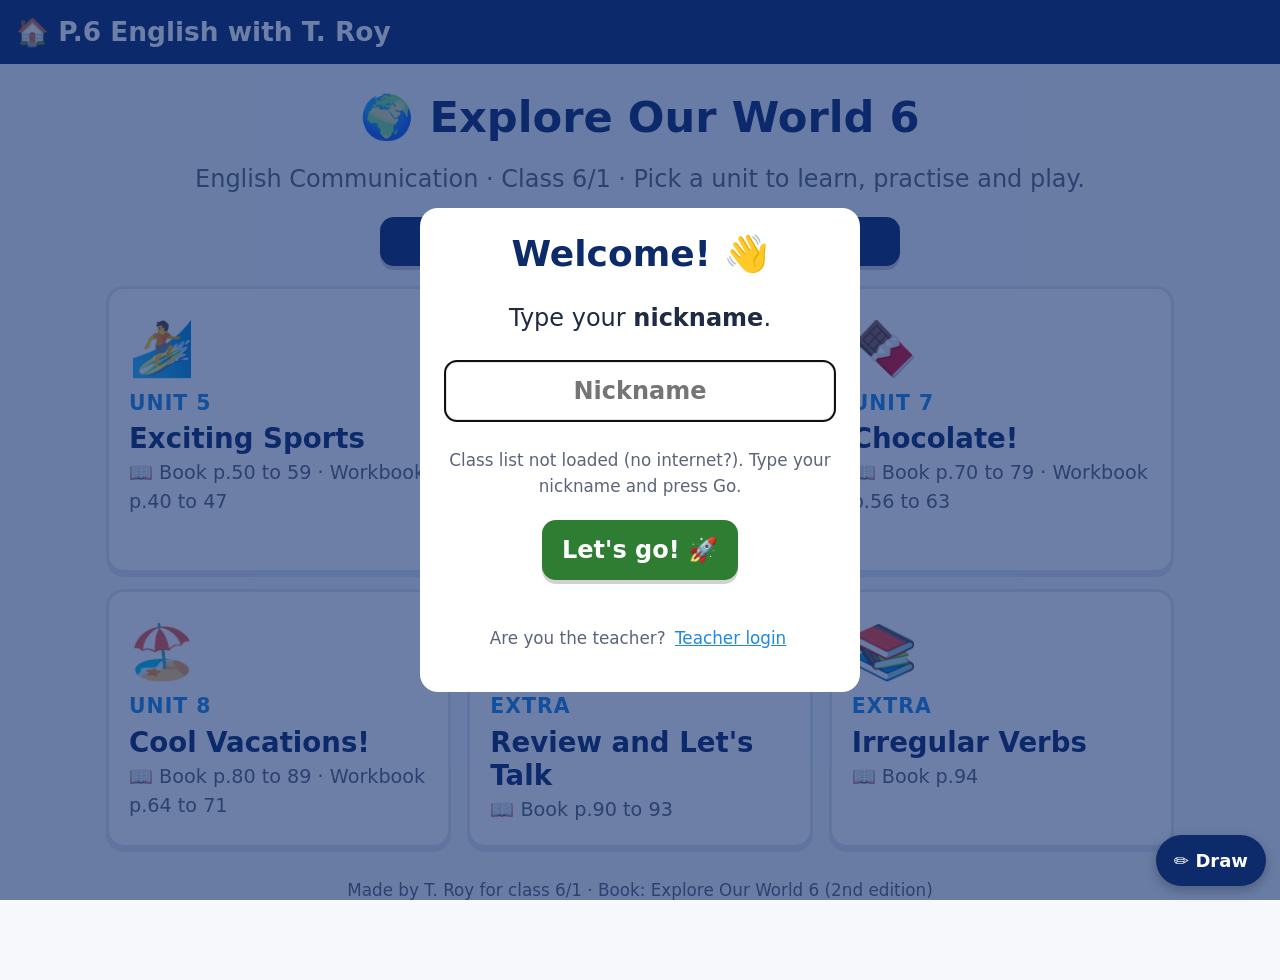
<file: index.html>
<!doctype html>
<html lang="en">
<head>
<meta charset="utf-8">
<meta name="viewport" content="width=device-width, initial-scale=1">
<meta name="robots" content="noindex, nofollow">
<title>P.6 English with T. Roy</title>
<link rel="icon" href="data:image/svg+xml,<svg xmlns='http://www.w3.org/2000/svg' viewBox='0 0 100 100'><text y='.9em' font-size='90'>🌍</text></svg>">
<link rel="stylesheet" href="css/style.css?v=19">
</head>
<body>
<header class="topbar">
  <a class="brand" href="index.html">🏠 P.6 English with T. Roy</a>
  <div id="studentBar"></div>
</header>
<main class="wrap">
  <section class="hero">
    <h1>🌍 Explore Our World 6</h1>
    <p>English Communication · Class 6/1 · Pick a unit to learn, practise and play.</p>
  </section>
  <div class="unitbar" style="max-width:520px;margin:10px auto 0"><a class="ubtn board" href="leaderboard.html">🏅 Leaderboard</a></div>
  <div class="unit-grid" id="units"></div>
  <p class="footer">Made by T. Roy for class 6/1 · Book: Explore Our World 6 (2nd edition)</p>
</main>
<script src="js/config.js?v=19"></script>
<script src="js/common.js?v=19"></script>
<script src="js/thai.js?v=19"></script>
<script src="js/draw.js?v=19"></script>
<script>
  const card = (u, isUnit) => `
    <a class="unit-card ${u.ready ? "" : "soon"}" href="unit.html?u=${u.id}">
      <div class="icon">${u.icon}</div>
      <div class="num">${isUnit ? "UNIT " + Number(u.id) : "EXTRA"}</div>
      <h2>${u.title}</h2>
      ${u.pages ? `<div class="pg">📖 ${u.pages}</div>` : `<div class="pg">📖 Back of the book</div>`}
      ${(b => b ? `<div class="done">🏅 Best test: ${b.score} / ${b.total}</div>` : "")(store.get("testBest_" + u.id, null))}
    </a>`;
  document.getElementById("units").innerHTML = UNITS.map(u => card(u, true)).join("") + EXTRAS.map(u => card(u, false)).join("");
  askName(false);
</script>
</body>
</html>
</file>
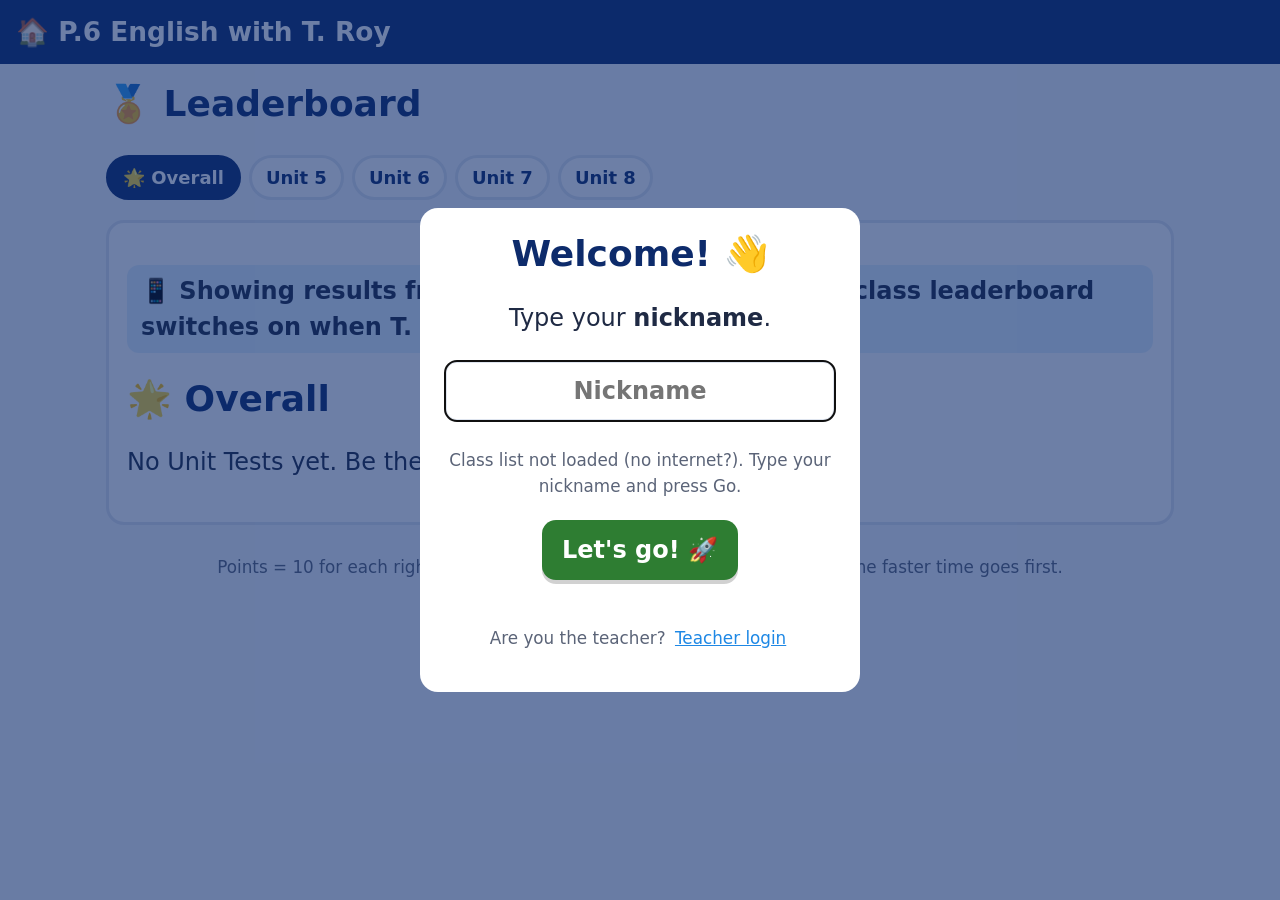
<file: leaderboard.html>
<!doctype html>
<html lang="en">
<head>
<meta charset="utf-8">
<meta name="viewport" content="width=device-width, initial-scale=1">
<meta name="robots" content="noindex, nofollow">
<title>Leaderboard | P.6 English with T. Roy</title>
<link rel="icon" href="data:image/svg+xml,<svg xmlns='http://www.w3.org/2000/svg' viewBox='0 0 100 100'><text y='.9em' font-size='90'>🏅</text></svg>">
<link rel="stylesheet" href="css/style.css?v=19">
</head>
<body>
<header class="topbar">
  <a class="brand" href="index.html">🏠 P.6 English with T. Roy</a>
  <div id="studentBar"></div>
</header>
<main class="wrap">
  <div class="unit-head"><h1>🏅 Leaderboard</h1></div>
  <div class="lb-tabs" id="lbUnits"></div>
  <div class="lb-tabs" id="lbClass"></div>
  <section class="panel" id="lbView"><p>Loading…</p></section>
  <p class="footer">Points = 10 for each right answer in your best Unit Test for each unit. Ties: the faster time goes first.</p>
</main>
<script src="js/config.js?v=19"></script>
<script src="js/common.js?v=19"></script>
<script src="js/leaderboard.js?v=19"></script>
</body>
</html>
</file>
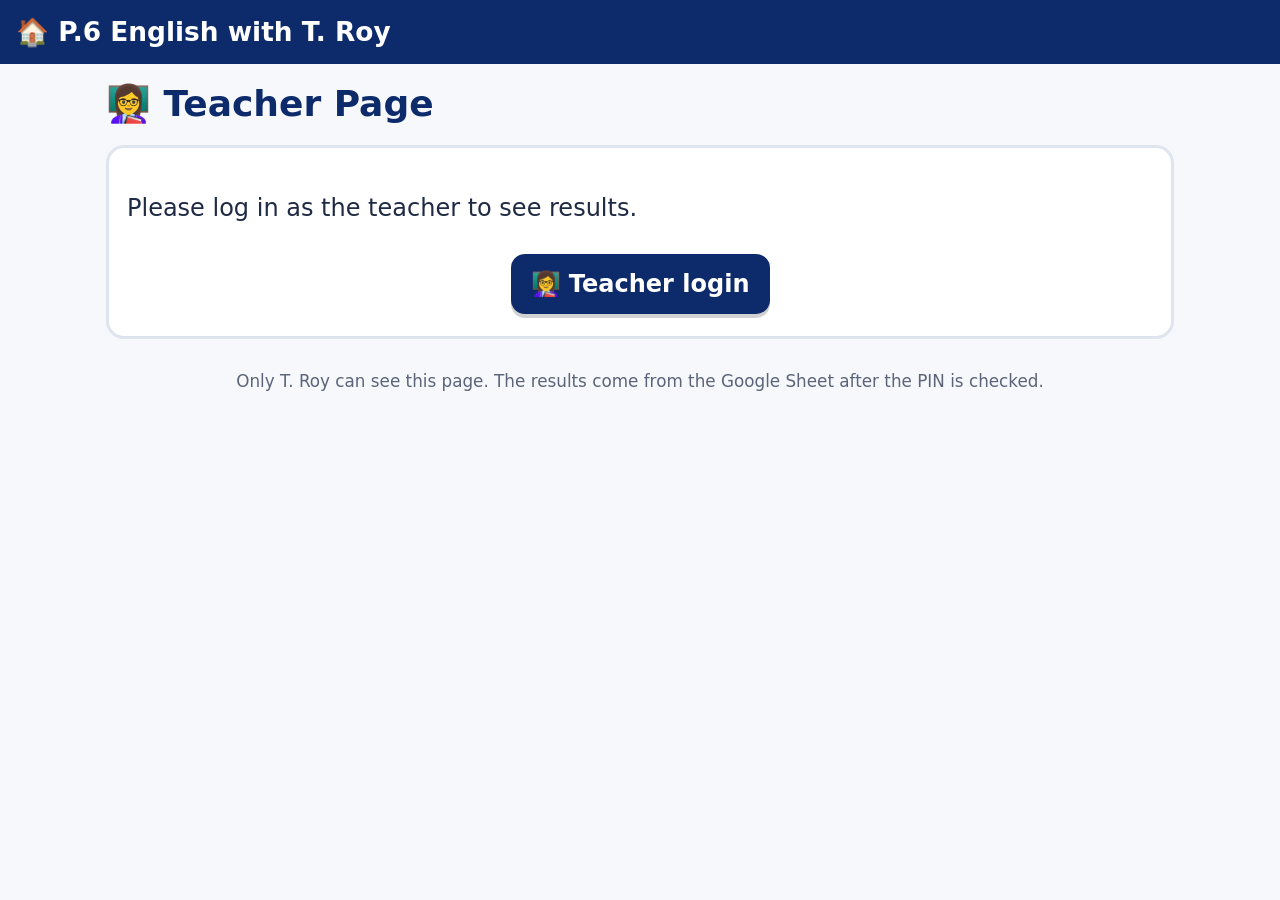
<file: teacher.html>
<!doctype html>
<html lang="en">
<head>
<meta charset="utf-8">
<meta name="viewport" content="width=device-width, initial-scale=1">
<meta name="robots" content="noindex, nofollow">
<title>Teacher Page | P.6 English with T. Roy</title>
<link rel="icon" href="data:image/svg+xml,<svg xmlns='http://www.w3.org/2000/svg' viewBox='0 0 100 100'><text y='.9em' font-size='90'>👩‍🏫</text></svg>">
<link rel="stylesheet" href="css/style.css?v=19">
</head>
<body>
<header class="topbar">
  <a class="brand" href="index.html">🏠 P.6 English with T. Roy</a>
  <div id="studentBar"></div>
</header>
<main class="wrap">
  <div class="unit-head"><h1>👩‍🏫 Teacher Page</h1></div>
  <section id="tView"><div class="panel"><p>Loading…</p></div></section>
  <p class="footer">Only T. Roy can see this page. The results come from the Google Sheet after the PIN is checked.</p>
</main>
<script src="js/config.js?v=19"></script>
<script src="js/common.js?v=19"></script>
<script src="js/teacher.js?v=19"></script>
</body>
</html>
</file>
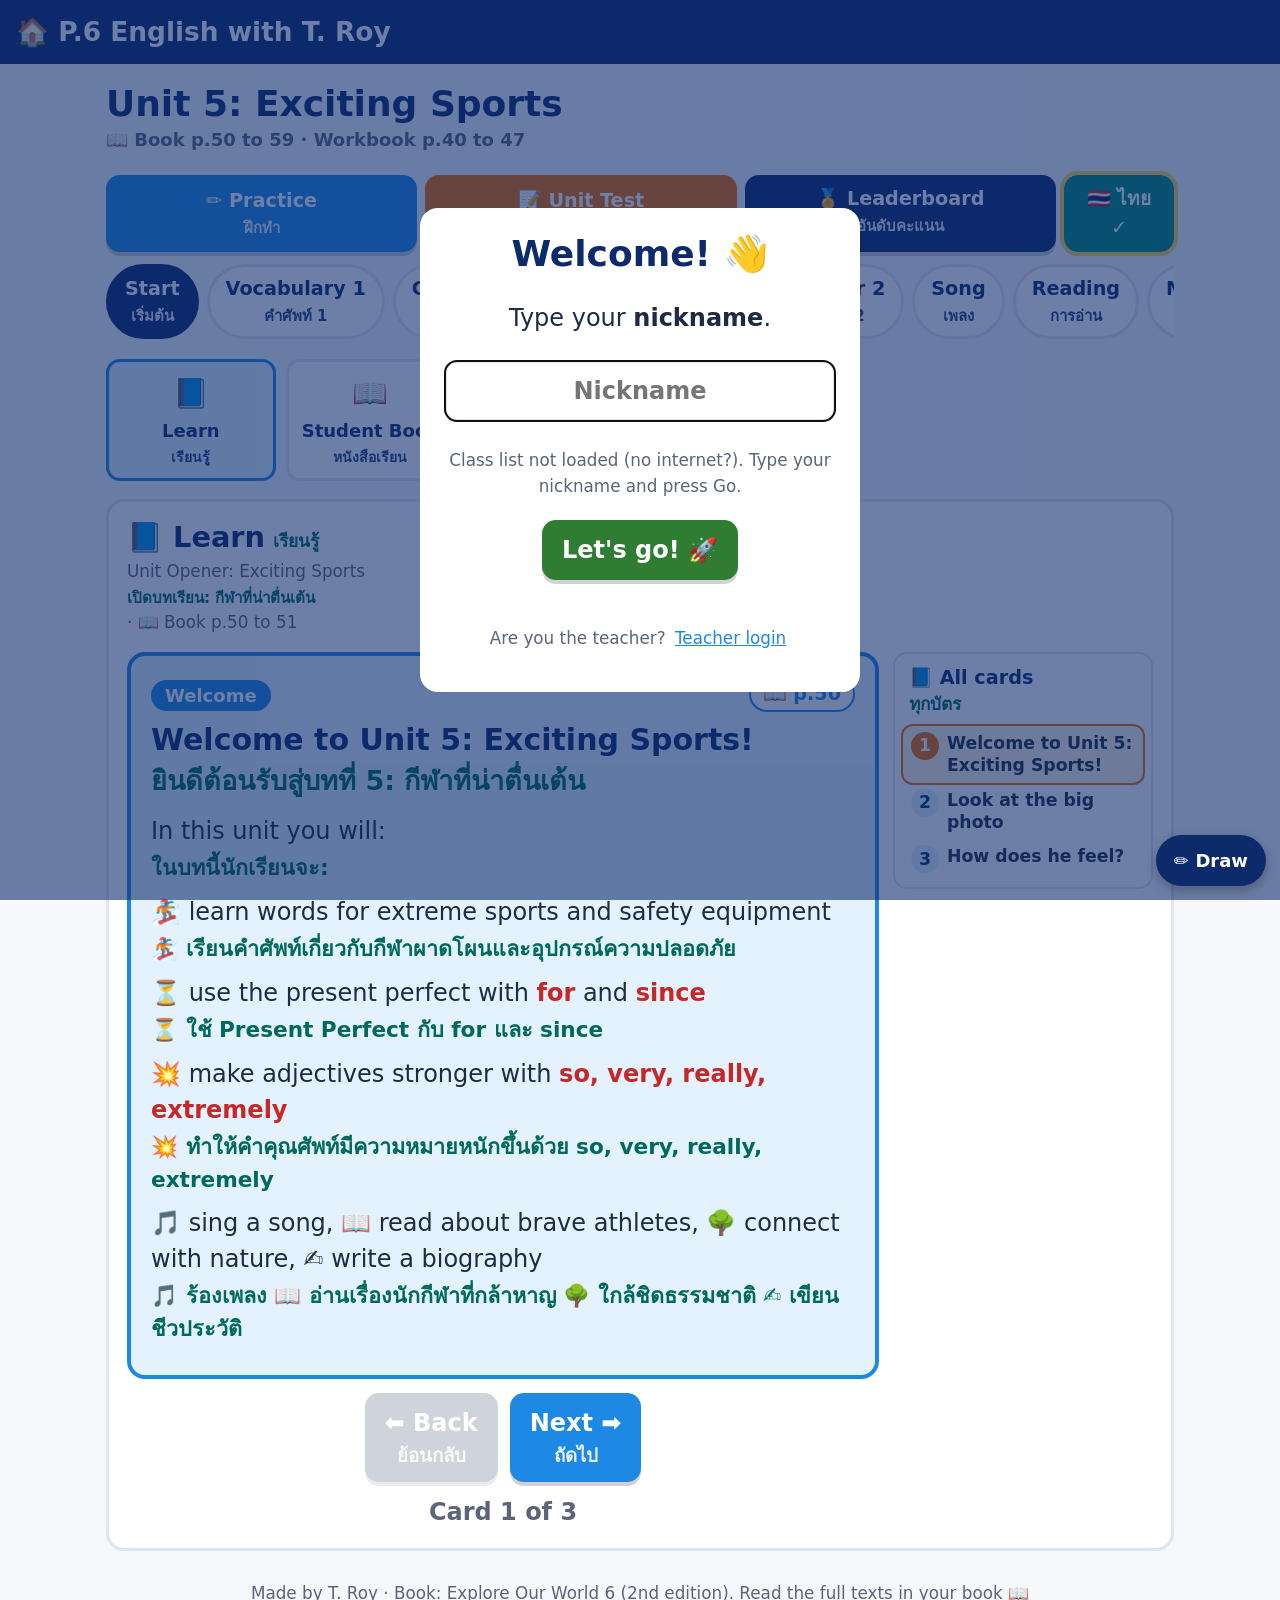
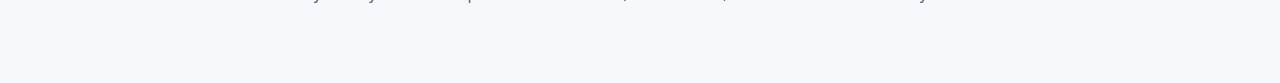
<file: unit.html>
<!doctype html>
<html lang="en">
<head>
<meta charset="utf-8">
<meta name="viewport" content="width=device-width, initial-scale=1">
<meta name="robots" content="noindex, nofollow">
<title>Unit | P.6 English with T. Roy</title>
<link rel="icon" href="data:image/svg+xml,<svg xmlns='http://www.w3.org/2000/svg' viewBox='0 0 100 100'><text y='.9em' font-size='90'>📘</text></svg>">
<link rel="stylesheet" href="css/style.css?v=19">
</head>
<body>
<header class="topbar">
  <a class="brand" href="index.html">🏠 P.6 English with T. Roy</a>
  <div id="studentBar"></div>
</header>
<main class="wrap">
  <div class="unit-head"><h1 id="unitTitle">Loading…</h1></div>
  <nav class="unitbar" id="unitBar"></nav>
  <nav class="tabs" id="tabs"></nav>
  <nav class="acts" id="acts"></nav>
  <section id="view"></section>
  <p class="footer">Made by T. Roy · Book: Explore Our World 6 (2nd edition). Read the full texts in your book 📖</p>
</main>
<script src="js/config.js?v=19"></script>
<script src="js/common.js?v=19"></script>
<script src="js/thai.js?v=19"></script>
<script src="js/unit.js?v=19"></script>
<script src="js/tests.js?v=19"></script>
<script src="js/draw.js?v=19"></script>
</body>
</html>
</file>
<file: css/style.css>
/* ===== Colour system (from T. Roy's slides) ===== */
:root {
  --question: #EF6C00;   /* orange */
  --question-bg: #FFF3E0;
  --hint: #FFC107;       /* yellow */
  --hint-bg: #FFF8D6;
  --answer: #2E7D32;     /* green */
  --answer-bg: #E8F5E9;
  --teach: #1E88E5;      /* blue */
  --teach-bg: #E3F2FD;
  --title: #0D2B6B;      /* dark blue */
  --ink: #1f2a44;
  --muted: #5b6478;
  --bg: #F6F8FC;
  --card: #ffffff;
  --line: #dfe5ef;
  --radius: 18px;
}

* { box-sizing: border-box; }
html { -webkit-text-size-adjust: 100%; }
body {
  margin: 0;
  background: var(--bg);
  color: var(--ink);
  font-family: ui-rounded, "SF Pro Rounded", "Segoe UI", system-ui, -apple-system, Roboto, Arial, sans-serif;
  font-size: 20px;
  line-height: 1.5;
}
@media (min-width: 900px) { body { font-size: 24px; } }

a { color: var(--teach); }
button { font: inherit; cursor: pointer; }
h1, h2, h3 { color: var(--title); line-height: 1.2; margin: 0 0 .4em; }

.wrap { max-width: 1100px; margin: 0 auto; padding: 0 16px 60px; }

/* ===== Header ===== */
.topbar {
  background: var(--title); color: #fff;
  padding: 12px 16px;
  display: flex; flex-wrap: wrap; gap: 8px 16px; align-items: center; justify-content: space-between;
}
.topbar a { color: #fff; text-decoration: none; font-weight: 800; }
.brand { font-size: 1.1em; font-weight: 900; }
#studentBar { font-size: .8em; }
.linkbtn { background: none; border: 0; color: #FFE082; text-decoration: underline; padding: 0 4px; font-size: 1em; }

/* ===== Home ===== */
.hero { text-align: center; padding: 28px 0 10px; }
.hero h1 { font-size: 1.8em; }
.hero p { color: var(--muted); margin: 0; }
.unit-grid { display: grid; gap: 16px; grid-template-columns: repeat(auto-fill, minmax(260px, 1fr)); margin-top: 20px; }
.unit-card {
  display: block; background: var(--card); border-radius: var(--radius);
  border: 3px solid var(--line); padding: 20px; text-decoration: none; color: var(--ink);
  box-shadow: 0 4px 0 var(--line); transition: transform .1s;
}
.unit-card:hover { transform: translateY(-3px); border-color: var(--teach); }
.unit-card .icon { font-size: 2.2em; }
.unit-card .num { color: var(--teach); font-weight: 900; font-size: .85em; letter-spacing: .05em; }
.unit-card h2 { font-size: 1.15em; margin: 4px 0; }
.unit-card .pg { color: var(--muted); font-size: .8em; }
.unit-card.soon { opacity: .55; pointer-events: none; }
.unit-card.soon .pg::after { content: "  ·  coming soon"; }

/* ===== Unit page ===== */
.unit-head { padding: 18px 0 6px; }
.unit-head h1 { font-size: 1.5em; }
.tabs { display: flex; gap: 8px; overflow-x: auto; padding: 6px 0 10px; scrollbar-width: thin; }
.tab {
  flex: 0 0 auto; border: 3px solid var(--line); background: #fff; color: var(--title);
  border-radius: 999px; padding: 8px 16px; font-weight: 800; font-size: .8em;
}
.tab.on { background: var(--title); color: #fff; border-color: var(--title); }

.acts { display: grid; grid-template-columns: repeat(3, 1fr); gap: 10px; margin: 10px 0 18px; }
@media (min-width: 900px) { .acts { grid-template-columns: repeat(6, 1fr); } }
.act {
  border: 3px solid var(--line); background: #fff; border-radius: 14px; padding: 10px 6px;
  font-weight: 800; font-size: .75em; color: var(--title); display: flex; flex-direction: column; align-items: center; gap: 2px;
}
.act .e { font-size: 1.6em; }
.act.on { border-color: var(--teach); background: var(--teach-bg); }

.panel { background: var(--card); border-radius: var(--radius); padding: 18px; border: 3px solid var(--line); }
.panel-title { display: flex; justify-content: space-between; align-items: center; gap: 10px; flex-wrap: wrap; margin-bottom: 10px; }
.panel-title h2 { margin: 0; font-size: 1.2em; }

/* ===== Buttons ===== */
.bigbtn {
  border: 0; border-radius: 14px; padding: 12px 20px; font-weight: 900; color: #fff;
  background: var(--teach); box-shadow: 0 4px 0 rgba(0,0,0,.18); margin: 4px;
}
.bigbtn:active { transform: translateY(2px); box-shadow: 0 2px 0 rgba(0,0,0,.18); }
.bigbtn:disabled { opacity: .4; cursor: default; }
.bigbtn.green { background: var(--answer); }
.bigbtn.orange { background: var(--question); }
.bigbtn.yellow { background: var(--hint); color: #3d2e00; }
.bigbtn.grey { background: #8a94a8; }
.bigbtn.dark { background: var(--title); }
.btnrow { display: flex; flex-wrap: wrap; justify-content: center; gap: 4px; margin-top: 10px; }

/* ===== Learn cards (blue = teaching) ===== */
.learn-card {
  background: var(--teach-bg); border: 4px solid var(--teach); border-radius: var(--radius);
  padding: 20px; min-height: 260px;
}
.learn-card .tag { display: inline-block; background: var(--teach); color: #fff; font-weight: 900; border-radius: 999px; padding: 2px 14px; font-size: .75em; }
.learn-card .tag.ex { background: var(--answer); }
.learn-card h3 { margin-top: 10px; font-size: 1.25em; }
.learn-card p { margin: .4em 0; }
.dots { text-align: center; margin-top: 8px; color: var(--muted); font-weight: 800; }

/* ===== Guided answers ===== */
.q-card { border: 4px solid var(--question); border-radius: var(--radius); background: #fff; overflow: hidden; }
.q-head { background: var(--question); color: #fff; padding: 8px 16px; display: flex; justify-content: space-between; align-items: center; gap: 8px; flex-wrap: wrap; font-weight: 900; }
.badge { background: #fff; color: var(--question); border-radius: 999px; padding: 2px 12px; font-size: .8em; font-weight: 900; white-space: nowrap; }
.q-body { padding: 16px; }
.q-text { font-weight: 800; font-size: 1.1em; }
.q-pick { display: flex; flex-wrap: wrap; gap: 6px; margin-bottom: 12px; }
.q-pick button { border: 2px solid var(--line); background: #fff; border-radius: 10px; min-width: 46px; padding: 4px 8px; font-weight: 800; font-size: .7em; color: var(--title); }
.q-pick button.on { background: var(--question); color: #fff; border-color: var(--question); }
.hint-box { background: var(--hint-bg); border: 3px solid var(--hint); border-radius: 14px; padding: 10px 14px; margin-top: 12px; font-weight: 700; }
.step { background: var(--teach-bg); border-left: 8px solid var(--teach); border-radius: 10px; padding: 10px 14px; margin-top: 10px; }
.step.new { animation: pop .25s; }
.step b.n { color: var(--teach); }
.answer-box { background: var(--answer-bg); border: 4px solid var(--answer); border-radius: 14px; padding: 12px 16px; margin-top: 12px; animation: pop .25s; }
.answer-box .final { font-weight: 900; text-decoration: underline; text-decoration-thickness: 3px; color: var(--answer); font-size: 1.15em; }
.answer-box .why { margin-top: 6px; font-weight: 700; }
@keyframes pop { from { transform: translateY(6px) scale(.98); } to { transform: none; } }

.diagram { display: block; max-width: 100%; width: 460px; height: auto; margin: 10px auto; }
.diagram.small { width: 300px; }
table.t { border-collapse: collapse; margin: 8px 0; }
table.t td, table.t th { border: 2px solid var(--line); padding: 4px 12px; text-align: center; }
table.t th { background: var(--teach-bg); color: var(--title); }

/* ===== Flashcards ===== */
.flash-area { perspective: 1200px; max-width: 640px; margin: 0 auto; }
.flash {
  position: relative; height: 300px; transform-style: preserve-3d; transition: transform .45s; cursor: pointer;
}
.flash.flipped { transform: rotateY(180deg); }
.flash .face {
  position: absolute; inset: 0; backface-visibility: hidden; -webkit-backface-visibility: hidden;
  border-radius: var(--radius); display: flex; align-items: center; justify-content: center; text-align: center;
  padding: 20px; font-weight: 800; font-size: 1.2em; flex-direction: column; overflow: auto;
}
.flash .front { background: #fff; border: 4px solid var(--teach); color: var(--title); }
.flash .back { background: var(--answer-bg); border: 4px solid var(--answer); transform: rotateY(180deg); }
.flash .face .diagram { width: 220px; margin: 4px auto; }
.piles { display: flex; justify-content: center; gap: 20px; font-weight: 800; margin: 10px 0; flex-wrap: wrap; }
.pile-know { color: var(--answer); }
.pile-learn { color: var(--question); }
.tapnote { text-align: center; color: var(--muted); font-size: .75em; }

/* ===== Match game ===== */
.match-grid { display: grid; grid-template-columns: repeat(3, 1fr); gap: 10px; }
@media (min-width: 700px) { .match-grid { grid-template-columns: repeat(4, 1fr); } }
.tile {
  min-height: 110px; border: 3px solid var(--line); border-radius: 14px; background: #fff;
  font-weight: 800; font-size: .8em; padding: 8px; color: var(--ink); display: flex; align-items: center; justify-content: center; text-align: center;
}
.tile.sel { border-color: var(--teach); background: var(--teach-bg); }
.tile.bad { border-color: #e53935; background: #ffebee; animation: shake .3s; }
.tile.gone { visibility: hidden; }
@keyframes shake { 25% { transform: translateX(-5px); } 75% { transform: translateX(5px); } }
.timer { font-size: 1.6em; font-weight: 900; color: var(--title); text-align: center; }

/* ===== Speed quiz ===== */
.quiz-top { display: flex; justify-content: space-between; align-items: center; font-weight: 900; color: var(--title); }
.quiz-q { background: #fff; border: 4px solid var(--question); border-radius: var(--radius); padding: 16px; text-align: center; font-weight: 900; font-size: 1.15em; margin: 10px 0; }
.timebar { height: 14px; background: var(--line); border-radius: 99px; overflow: hidden; }
.timebar > div { height: 100%; background: var(--question); transition: width .1s linear; }
.opts { display: grid; grid-template-columns: 1fr; gap: 10px; }
@media (min-width: 700px) { .opts { grid-template-columns: 1fr 1fr; } }
.opt {
  border: 0; border-radius: 14px; color: #fff; font-weight: 900; padding: 16px; text-align: left;
  display: flex; align-items: center; gap: 12px; min-height: 76px; box-shadow: 0 5px 0 rgba(0,0,0,.2);
}
.opt .shape { font-size: 1.4em; }
.opt.c0 { background: #E21B3C; } .opt.c1 { background: #1368CE; }
.opt.c2 { background: #D89E00; } .opt.c3 { background: #26890C; }
.opt.dim { opacity: .3; }
.opt.right { outline: 6px solid #0b3d02; }
.feedback { text-align: center; font-weight: 900; font-size: 1.3em; margin: 10px 0; }
.feedback.good { color: var(--answer); } .feedback.bad { color: #c62828; }
.bigscore { font-size: 3em; font-weight: 900; color: var(--title); text-align: center; }

/* ===== Class battle (projector) ===== */
.battle-q { font-size: 1.5em; font-weight: 900; text-align: center; background: #fff; border: 5px solid var(--question); border-radius: var(--radius); padding: 20px; }
.battle-a { font-size: 1.4em; font-weight: 900; text-align: center; color: var(--answer); background: var(--answer-bg); border: 4px solid var(--answer); border-radius: var(--radius); padding: 12px; margin-top: 12px; }
.scoreboard { display: grid; grid-template-columns: repeat(auto-fit, minmax(140px, 1fr)); gap: 10px; margin: 14px 0; }
.team { border-radius: 14px; color: #fff; text-align: center; padding: 10px; font-weight: 900; }
.team .pts { font-size: 2em; }
.team.t0 { background: #E21B3C; } .team.t1 { background: #1368CE; } .team.t2 { background: #D89E00; } .team.t3 { background: #26890C; }
.team button { background: rgba(255,255,255,.95); border: 0; border-radius: 10px; padding: 6px 10px; font-weight: 900; margin-top: 6px; color: var(--ink); }
.team-setup input { font: inherit; padding: 6px 10px; border-radius: 10px; border: 2px solid var(--line); width: 100%; max-width: 280px; margin: 4px 0; }
.winner { text-align: center; font-size: 2em; font-weight: 900; color: var(--title); }

/* ===== Modal ===== */
.modal { position: fixed; inset: 0; background: rgba(13,43,107,.6); display: flex; align-items: center; justify-content: center; padding: 16px; z-index: 50; }
.modal-box { background: #fff; border-radius: var(--radius); padding: 24px; width: 100%; max-width: 440px; text-align: center; }
.modal-box input { font: inherit; width: 100%; padding: 10px 14px; border: 3px solid var(--line); border-radius: 12px; text-align: center; font-weight: 800; }
.cls-row { display: flex; gap: 8px; justify-content: center; margin: 12px 0 4px; }
.clsbtn { border: 3px solid var(--line); background: #fff; border-radius: 12px; padding: 8px 18px; font-weight: 900; color: var(--title); }
.clsbtn.on { background: var(--title); color: #fff; border-color: var(--title); }
.small { font-size: .7em; color: var(--muted); }
.err { color: #c62828; font-weight: 800; min-height: 1em; margin: 4px 0 0; }

.footer { text-align: center; color: var(--muted); font-size: .7em; margin-top: 30px; }
.print-only { display: none; }

/* ===== Print: Guided Answers as a worksheet ===== */
@media print {
  body { background: #fff; font-size: 13pt; }
  .topbar, .tabs, .acts, .no-print, .btnrow, .q-pick, .footer { display: none !important; }
  .print-only { display: block; }
  .panel { border: 0; padding: 0; }
  .q-card { break-inside: avoid; margin-bottom: 14px; border-width: 2px; }
  .q-head { background: #fff; color: var(--question); border-bottom: 2px solid var(--question); }
  .badge { border: 1px solid var(--question); }
  .step, .answer-box, .hint-box { animation: none; }
  .diagram { width: 300px; }
}

/* ===== Unit bar: Practice, Unit Test, Leaderboard ===== */
.unitbar { display: flex; gap: 8px; flex-wrap: wrap; margin: 4px 0 6px; }
.ubtn { flex: 1 1 140px; border: 0; border-radius: 14px; padding: 10px 12px; font-weight: 900; font-size: .8em; color: #fff; text-align: center; text-decoration: none; box-shadow: 0 4px 0 rgba(0,0,0,.18); }
.ubtn.practice { background: var(--teach); }
.ubtn.test { background: var(--question); }
.ubtn.board { background: var(--title); }
.ubtn.on { outline: 4px solid #FFD54F; }

/* ===== Practice and test answers ===== */
.popts { display: grid; gap: 10px; margin-top: 12px; }
@media (min-width: 700px) { .popts { grid-template-columns: 1fr 1fr; } }
.popt { display: flex; align-items: center; gap: 12px; text-align: left; border: 3px solid var(--line); background: #fff; border-radius: 14px; padding: 12px 14px; font-weight: 800; color: var(--ink); min-height: 64px; }
.popt .let { background: var(--teach-bg); color: var(--title); border-radius: 50%; min-width: 36px; height: 36px; display: flex; align-items: center; justify-content: center; }
.popt:hover:not(:disabled) { border-color: var(--teach); }
.popt.picked { border-color: var(--teach); background: var(--teach-bg); }
.popt.picked .let { background: var(--teach); color: #fff; }
.popt.right { border-color: var(--answer); background: var(--answer-bg); }
.popt.right .let { background: var(--answer); color: #fff; }
.popt.wrong { border-color: #e53935; background: #ffebee; }
.popt.wrong .let { background: #e53935; color: #fff; }
.popt.dim { opacity: .5; }
.fb-box { border-radius: 14px; padding: 12px 16px; margin-top: 14px; font-weight: 700; }
.fb-box.good { background: var(--answer-bg); border: 4px solid var(--answer); }
.fb-box.bad { background: #fff3f3; border: 4px solid #e53935; }
.fb-box .why { margin-top: 8px; background: var(--hint-bg); border-radius: 10px; padding: 8px 12px; }
.progress { height: 12px; background: var(--line); border-radius: 99px; overflow: hidden; margin-bottom: 10px; }
.progress > div { height: 100%; background: var(--teach); }
.pill { background: var(--teach-bg); border-radius: 12px; padding: 8px 14px; font-weight: 700; }
.rules li { margin: 4px 0; }
.testbar { display: flex; justify-content: space-between; flex-wrap: wrap; gap: 8px; font-weight: 900; color: var(--title); margin-bottom: 8px; }
.clock { background: var(--title); color: #fff; border-radius: 10px; padding: 2px 12px; }
.clock.low { background: #e53935; }
.navgrid { display: flex; flex-wrap: wrap; gap: 6px; margin-bottom: 12px; }
.navgrid button { min-width: 42px; border: 2px solid var(--line); background: #fff; border-radius: 10px; font-weight: 800; font-size: .7em; padding: 4px; color: var(--title); }
.navgrid button.done { background: var(--teach-bg); border-color: var(--teach); }
.navgrid button.cur { outline: 3px solid var(--question); }
.review { border-radius: 14px; padding: 12px 14px; margin: 10px 0; border: 3px solid var(--line); }
.review.good { border-color: var(--answer); background: #f6fbf6; }
.review.bad { border-color: #e53935; background: #fff8f8; }
.review .rq { font-weight: 800; margin-bottom: 4px; }
.review .why { margin-top: 6px; background: var(--hint-bg); border-radius: 10px; padding: 6px 10px; font-weight: 600; }
a.bigbtn { display: inline-block; text-decoration: none; }

/* ===== Leaderboard ===== */
.lb-tabs { display: flex; gap: 8px; flex-wrap: wrap; margin: 10px 0; }
.lb-tabs button { border: 3px solid var(--line); background: #fff; border-radius: 999px; padding: 6px 14px; font-weight: 800; font-size: .75em; color: var(--title); }
.lb-tabs button.on { background: var(--title); color: #fff; border-color: var(--title); }
table.lb { width: 100%; border-collapse: collapse; font-size: .85em; }
table.lb th { text-align: left; color: var(--muted); font-size: .8em; padding: 6px; border-bottom: 3px solid var(--line); }
table.lb td { padding: 8px 6px; border-bottom: 2px solid var(--line); font-weight: 700; }
table.lb tr.me td { background: #FFF8D6; }
.medal { font-size: 1.3em; }
.podium { display: grid; grid-template-columns: 1fr 1fr 1fr; gap: 8px; align-items: end; margin: 10px 0 16px; text-align: center; }
.podium div { border-radius: 14px 14px 0 0; color: #fff; padding: 10px 4px; font-weight: 900; }
.podium .p1 { background: #F9A825; min-height: 150px; } .podium .p2 { background: #90A4AE; min-height: 120px; } .podium .p3 { background: #A1887F; min-height: 100px; }
.podium .nm { font-size: .9em; } .podium .sc { font-size: .75em; font-weight: 700; }
.unit-card .done { color: var(--answer); font-weight: 900; font-size: .75em; }

/* ===== Name picker ===== */
.sug { display: flex; flex-wrap: wrap; gap: 8px; justify-content: center; margin: 10px 0; }
.namebtn { border: 3px solid var(--teach); background: var(--teach-bg); color: var(--title); border-radius: 12px; padding: 6px 14px; font-weight: 900; font-size: .9em; }
.namebtn:hover { background: var(--teach); color: #fff; }
.clsbtn.big { font-size: 1.2em; padding: 14px 22px; }
.linkbtn.dark { color: var(--teach); }
.modal-box { max-height: 92vh; overflow-y: auto; }
.statrow { display: grid; grid-template-columns: repeat(auto-fit, minmax(130px, 1fr)); gap: 10px; margin-bottom: 14px; }
.stat { background: var(--teach-bg); border-radius: 14px; padding: 10px; text-align: center; }
.stat b { display: block; font-size: 1.6em; color: var(--title); }
.stat span { font-size: .7em; color: var(--muted); font-weight: 700; }
.lb-tabs select { font: inherit; font-size: .75em; padding: 6px 10px; border-radius: 10px; border: 2px solid var(--line); }
.modal .linkbtn { color: var(--teach); }

/* Numbered list of cards / questions on the right (below on phones) */
.with-side { display: grid; grid-template-columns: minmax(0, 1fr); gap: 14px; }
.side-main { min-width: 0; }
.sidelist { background: #fff; border: 2px solid var(--line); border-radius: 14px; padding: 8px; max-height: 300px; overflow-y: auto; }
.sidelist h3 { font-size: .8em; margin: 4px 6px 8px; color: var(--title); }
.sidelist button { display: flex; align-items: flex-start; gap: 8px; width: 100%; text-align: left; border: 0; background: none; padding: 6px 8px; border-radius: 10px; font-weight: 700; font-size: .72em; color: var(--ink); line-height: 1.3; }
.sidelist button:hover { background: var(--teach-bg); }
.sidelist button .n { min-width: 28px; height: 28px; border-radius: 50%; background: var(--teach-bg); color: var(--title); display: inline-flex; align-items: center; justify-content: center; font-weight: 900; flex-shrink: 0; }
.sidelist button.on { background: var(--question-bg); outline: 2px solid var(--question); }
.sidelist button.on .n { background: var(--question); color: #fff; }
@media (min-width: 900px) {
  .with-side { grid-template-columns: minmax(0, 1fr) 260px; align-items: start; }
  .sidelist { position: sticky; top: 12px; max-height: calc(100vh - 24px); }
}
@media print { .sidelist { display: none !important; } .with-side { display: block; } }

/* Thai line under the English */
.th { display: block; color: #00695C; font-weight: 700; font-size: .9em; margin-top: 3px; line-height: 1.5; }
.final .th { text-decoration: none; display: block; }
button .th, .tab .th, .act .th { font-size: .78em; font-weight: 700; color: inherit; opacity: .9; margin-top: 1px; }
.q-head .th { display: inline; margin-left: 6px; color: inherit; opacity: .85; }
.ubtn.thsw { background: #00897B; flex: 0 1 110px; }

/* Guided Answers: answer only after "Show answer"; space to write on the smart board */
.ansbtn { margin-left: auto; }
.mask { display: inline-block; min-width: 2.2em; text-align: center; background: #FFF3E0; border: 2px dashed var(--question); border-radius: 8px; color: var(--question); padding: 0 6px; }
.workspace { margin-top: 14px; min-height: 260px; border: 3px dashed var(--line); border-radius: 14px; padding: 8px 12px; color: var(--muted); font-weight: 800; font-size: .8em; background: #fff; }

/* Pictures of real objects (made in Canva) */
figure.photo { margin: 10px auto; text-align: center; }
figure.photo img.diagram.photo { width: 300px; max-width: 100%; height: auto; margin: 0 auto; border-radius: 12px; }
figure.photo figcaption { font-weight: 900; color: #37474f; margin-top: 2px; }
.flash .face figure.photo img { width: 180px; }

/* Explore tab */
.ex-box { margin: 10px 0 16px; }
.ex { background: #fff; border: 3px solid var(--teach); border-radius: var(--radius); padding: 12px; }
.ex-tip { font-weight: 800; margin: 2px 0 8px; }
.ex-btns { display: flex; flex-wrap: wrap; gap: 6px; margin: 6px 0; align-items: center; }
.chip { border: 2px solid var(--line); background: #fff; border-radius: 999px; padding: 6px 12px; font-weight: 800; font-size: .72em; color: var(--ink); cursor: pointer; }
.chip.on { background: var(--title); border-color: var(--title); color: #fff; }
.chip .th { color: inherit; }
.ex-svg { display: block; width: 100%; max-width: 560px; height: auto; margin: 6px auto; touch-action: none; user-select: none; }
.ex-3d { cursor: grab; background: #FAFBFF; border-radius: 14px; }
.ex-h { cursor: grab; }
.ex-lab { font-weight: 900; font-size: 15px; text-anchor: middle; paint-order: stroke; stroke: #fff; stroke-width: 4px; }
.ex-len { font-weight: 800; font-size: 14px; text-anchor: middle; fill: #1565c0; paint-order: stroke; stroke: #fff; stroke-width: 4px; }
.ex-cap { font-weight: 800; font-size: 14px; text-anchor: middle; fill: #37474f; }
.ex-info { margin-top: 6px; }
.ex-row { margin: 6px 0; font-weight: 700; }
.ex-name { color: var(--title); }
.ex-count { display: flex; gap: 18px; flex-wrap: wrap; font-size: 1.1em; }
.ex-slider { display: inline-flex; align-items: center; gap: 8px; font-weight: 800; flex-wrap: wrap; }
.ex-slider input { width: 180px; }
.ex-cards { display: grid; gap: 12px; }
.ex-card { border-radius: 14px; padding: 10px 14px; border: 3px solid var(--line); background: #fff; }
.ex-card h3 { margin: 4px 0 8px; }
.ex-card ul { margin: 0; padding-left: 22px; }
.ex-card li { margin: 6px 0; font-weight: 700; }
.ex-card.facts { border-color: var(--teach); background: var(--teach-bg); }
.ex-card.warn { border-color: #e53935; background: #ffebee; }
.wordbank { width: 100%; font-size: .85em; }
.act.seen::after { content: "✓"; position: absolute; top: 4px; right: 6px; font-size: .8em; color: var(--answer); font-weight: 900; }
.act { position: relative; }
@media (min-width: 900px) { .ex-cards { grid-template-columns: 1fr 1fr; } .ex-card.words { grid-column: 1 / -1; } }
@media print { .ex-box { display: none !important; } }

/* ===================== English site additions ===================== */
.ubtn.battle { background: #6A1B9A; }
.unit-head h1 .small { display: block; font-size: .5em; font-weight: 700; margin-top: 4px; }
.acts { grid-template-columns: repeat(3, 1fr); }
@media (min-width: 900px) { .acts { grid-template-columns: repeat(6, 1fr); } }

/* Listen buttons */
.saybtns { display: inline-flex; gap: 4px; vertical-align: middle; }
button.say { border: 2px solid var(--teach); background: #fff; border-radius: 10px; min-width: 40px; height: 38px; font-size: .8em; padding: 0 6px; }
button.say:hover { background: var(--teach-bg); }
.bigbtn.say { min-width: 0; height: auto; border: 0; color: #fff; background: var(--teach); font-size: 1em; padding: 12px 20px; }
.bigbtn.say.grey { background: #8a94a8; }
.bigbtn.big { font-size: 1.2em; }

/* Learn cards */
.learn-card .badge.pg { float: right; color: var(--teach); border: 2px solid var(--teach); }
.learn-card b, .key { color: #C62828; }
.learn-card .k2 { color: #1565C0; font-weight: 900; }
.learn-card .k3 { color: #2E7D32; font-weight: 900; }
img.limg { display: block; max-width: 260px; width: 100%; margin: 8px auto; border-radius: 14px; }
.exlist { margin-top: 10px; display: grid; gap: 8px; }
.exline { display: flex; gap: 10px; align-items: flex-start; background: #fff; border-radius: 12px; padding: 8px 12px; font-weight: 700; }
.tscroll { overflow-x: auto; }
.learn-card table.t { background: #fff; }

/* Word cards */
.word-card { display: grid; gap: 16px; background: var(--teach-bg); border: 4px solid var(--teach); border-radius: var(--radius); padding: 16px; align-items: center; }
@media (min-width: 700px) { .word-card { grid-template-columns: minmax(0, 1fr) minmax(0, 1.1fr); } }
.wpic { text-align: center; }
img.wimg { width: 100%; max-width: 360px; aspect-ratio: 1; object-fit: contain; background: #fff; border-radius: 16px; }
.wemoji { font-size: 5em; line-height: 1.2; }
.wword { font-size: 1.8em; font-weight: 900; color: var(--title); display: flex; gap: 10px; align-items: center; flex-wrap: wrap; }
.wpos { color: var(--muted); font-style: italic; font-weight: 700; }
.wth { font-size: 1.25em; font-weight: 900; color: #00695C; margin: 4px 0; }
.wdef { font-weight: 700; margin: 6px 0; }
.wex { background: #fff; border-radius: 12px; padding: 8px 12px; display: flex; gap: 8px; align-items: flex-start; font-weight: 700; }
.wex b { color: #C62828; }

/* Exercises */
.q-inst { font-weight: 800; color: var(--question); margin-bottom: 6px; }
.wordbox { display: flex; flex-wrap: wrap; gap: 6px; border: 3px dashed var(--teach); border-radius: 12px; padding: 8px; margin: 8px 0; }
.wordbox span { background: var(--teach-bg); border-radius: 8px; padding: 2px 10px; font-weight: 800; }
.chrow { display: flex; flex-wrap: wrap; gap: 8px; margin-top: 12px; }
.chbtn { border: 3px solid var(--line); background: #fff; border-radius: 12px; padding: 8px 16px; font-weight: 900; color: var(--title); }
.chbtn:hover:not(:disabled) { border-color: var(--teach); }
.chbtn.right { border-color: var(--answer); background: var(--answer-bg); color: var(--answer); }
.chbtn.wrong { border-color: #e53935; background: #ffebee; color: #c62828; }
.chbtn.dim { opacity: .45; }
.class-box { background: #EDE7F6; border: 3px solid #7E57C2; border-radius: 14px; padding: 10px 14px; margin-top: 12px; font-weight: 800; }
.q-text .saybtns { margin-right: 4px; }

/* Speak */
.speak-card { border-radius: var(--radius); padding: 18px; border: 4px solid var(--teach); background: var(--teach-bg); text-align: center; }
.speak-card.turn { border-color: var(--question); background: var(--question-bg); }
.speak-card .tag { display: inline-block; background: var(--teach); color: #fff; font-weight: 900; border-radius: 999px; padding: 2px 14px; font-size: .75em; }
.speak-card.turn .tag { background: var(--question); }
.speak-line { font-size: 1.35em; font-weight: 900; color: var(--title); margin: 12px 0; }
.starter { background: #fff; border-radius: 12px; padding: 8px 12px; font-weight: 800; display: inline-block; }
.heard { margin-top: 8px; display: flex; flex-wrap: wrap; gap: 6px; justify-content: center; }
.heard span { border-radius: 8px; padding: 2px 8px; font-weight: 800; }
.heard .ok { background: var(--answer-bg); color: var(--answer); }
.heard .miss { background: #ffebee; color: #c62828; text-decoration: underline wavy; }
.mic-on { animation: pulse 1s infinite alternate; }
@keyframes pulse { from { opacity: .6; } to { opacity: 1; } }

/* Listen and spell */
.spell-box { text-align: center; max-width: 560px; margin: 10px auto; }
.spell-dash { font-size: 1.6em; font-weight: 900; letter-spacing: .1em; color: var(--title); margin: 10px 0; }
.spell-box input { font: inherit; font-size: 1.4em; width: 100%; padding: 10px 14px; border: 4px solid var(--teach); border-radius: 14px; text-align: center; font-weight: 900; }
.bigword { font-size: 1.4em; }

/* Sort it */
.sort-item { text-align: center; font-size: 1.6em; font-weight: 900; color: var(--title); background: #fff; border: 4px solid var(--question); border-radius: var(--radius); padding: 16px; margin: 10px auto; max-width: 520px; }
.sort-bins { display: grid; gap: 10px; grid-template-columns: repeat(auto-fit, minmax(150px, 1fr)); margin-top: 10px; }
.sort-bin { border: 0; border-radius: 16px; padding: 14px 10px; color: #fff; text-align: center; min-height: 110px; display: flex; flex-direction: column; gap: 6px; align-items: center; justify-content: flex-start; box-shadow: 0 5px 0 rgba(0,0,0,.2); }
.sort-bin b { font-size: 1.1em; }
.sort-bin .th { color: #fff; }
.sort-bin .in { font-size: .7em; font-weight: 700; opacity: .95; }
.sort-bin.b0 { background: #1368CE; } .sort-bin.b1 { background: #E21B3C; } .sort-bin.b2 { background: #26890C; } .sort-bin.b3 { background: #D89E00; }
.sort-bin.bad { animation: shake .3s; }

/* Sentence builder */
.build-line { min-height: 74px; border: 4px dashed var(--teach); border-radius: 16px; padding: 10px; display: flex; flex-wrap: wrap; gap: 8px; align-items: center; background: #fff; margin: 10px 0; }
.build-line.done { border-style: solid; border-color: var(--answer); background: var(--answer-bg); }
.build-pool { display: flex; flex-wrap: wrap; gap: 8px; justify-content: center; min-height: 54px; }
.btile { border: 3px solid var(--question); background: var(--question-bg); border-radius: 12px; padding: 8px 14px; font-weight: 900; color: var(--ink); box-shadow: 0 3px 0 rgba(0,0,0,.12); }
.btile.in { border-color: var(--teach); background: var(--teach-bg); }

/* Flashcards and match with pictures */
img.fimg { width: 170px; max-width: 70%; aspect-ratio: 1; object-fit: contain; border-radius: 12px; }
.tile img { width: 100%; max-width: 110px; aspect-ratio: 1; object-fit: contain; border-radius: 8px; }
.ubtn .th { color: inherit; opacity: .9; font-size: .78em; margin-top: 1px; }
.panel-title h2 .th { font-size: .6em; display: inline; margin-left: 8px; }
</file>
